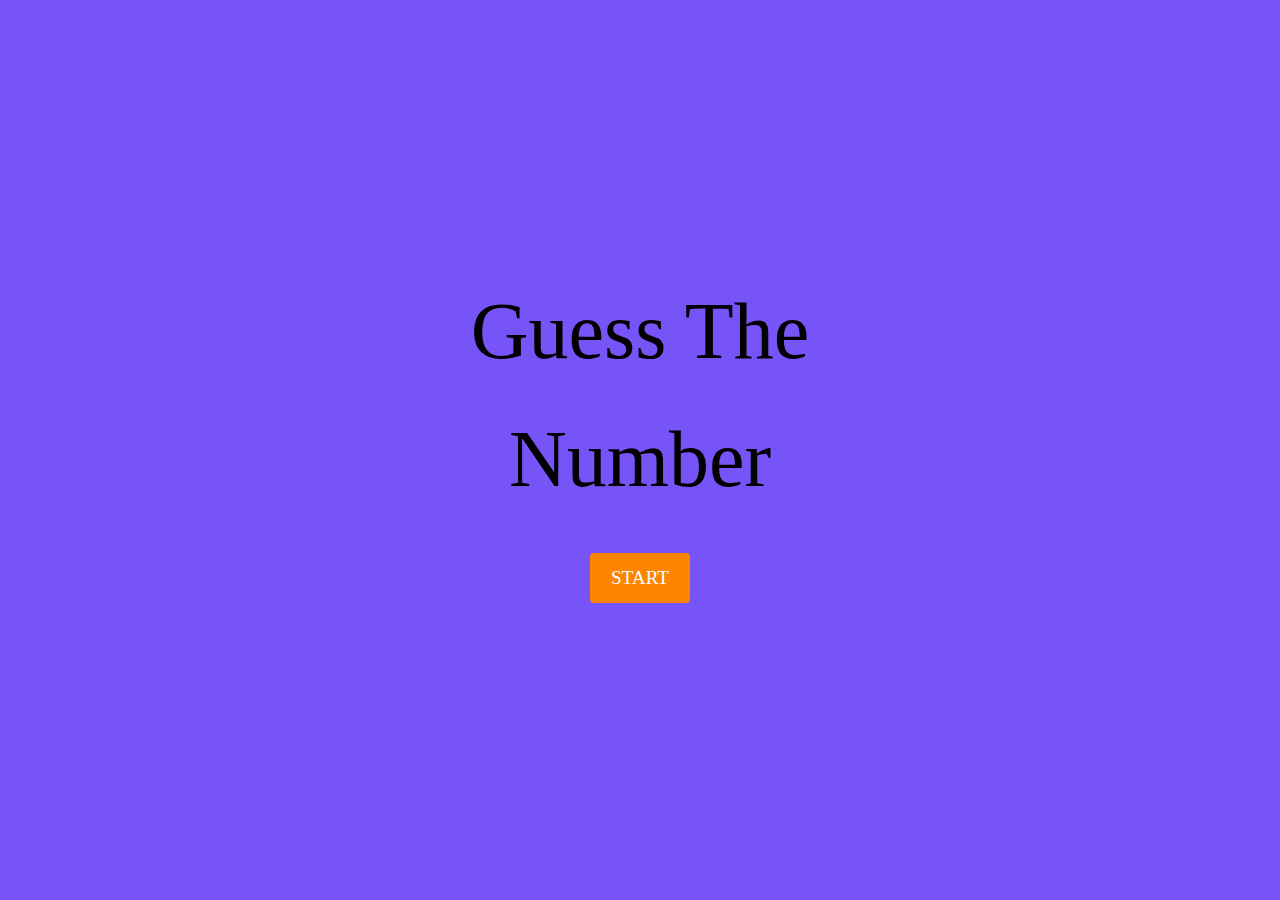
<file: index.html>
<!DOCTYPE html>
<html lang="en">

<head>
    <meta charset="UTF-8">
    <meta name="viewport" content="width=device-width, initial-scale=1.0">
    <link rel="stylesheet" href="style.css">
    <title>Guess It</title>
</head>

<body>
    <div class="container">
        <div class="logo">Guess The Number</div>
        <div class="button" id="start">START</div>
    </div>
    <script src="./app.js"></script>
</body>
</file>
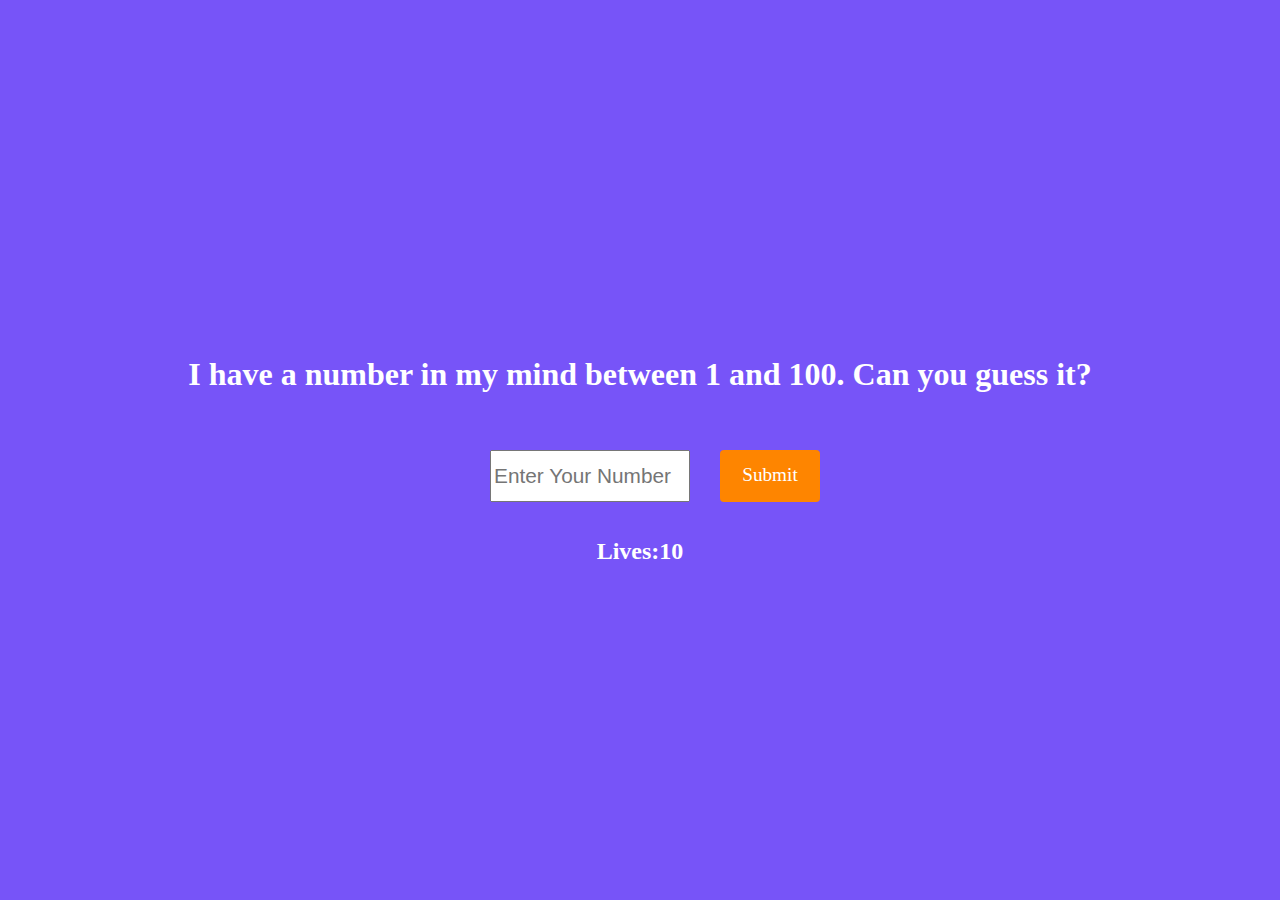
<file: game.html>
<!DOCTYPE html>
<html lang="en">

<head>
    <meta charset="UTF-8">
    <meta name="viewport" content="width=device-width, initial-scale=1.0">
    <title>Game</title>
    <link rel="stylesheet" href="style.css">
</head>

<body>
    <div class="container">
        <h1>I have a number in my mind between 1 and 100. Can you guess it?</h1>
        <div id="input-container">
            <input type="number" placeholder="Enter Your Number" name="number" id="number-input" min="1" max="100">
            <div class="button" id="submit">Submit</div>
        </div>
        <h2 id="lives-text">Lives:<span id="lives">10</span></h2>
        <div id="message"></div>
    </div>
    <script src="./game.js"></script>
</body>

</html>
</file>
<file: style.css>
@import url('https://fonts.googleapis.com/css2?family=Open+Sans:ital@1&display=swap');

* {
    margin: 0;
    padding: 0;
    box-sizing: border-box;
}

.container {
    background-image: url("https://i1.faceprep.in/ProGrad/guess-number-bg.png");
    background-color: #7754f8;
    background-size: cover;
    font-family: 'sans-serif';
    display: flex;
    flex-direction: column;
    justify-content: center;
    align-items: center;
    width: 100vw;
    height: 100vh;
    line-height: 1.6;
    padding: 0 20px;
}

.logo {
    font-size: 5em;
    columns: #fec800;
    width: 400px;
    text-align: center;
}

.button {
    background-color: #fe8500;
    margin: 30px 0;
    border-radius: 4px;
    padding: 10px 15px;
    min-width: 100px;
    text-align: center;
    font-size: 1.2em;
    color: white;
    cursor: pointer;
}

#input-container{
    display: flex;
    flex-wrap: wrap;
    justify-content: center;
}

h1{
    color: white;
    text-align: center;
    margin: 20px;
}

input{
    width: 200px;
    margin: 30px;
    height: 2.5em;
    text-align: center;
    font-size: 1.3em;
}

#lives-text{
    color: white;
}

#message{
    font-size: 1.5em;
    background-color: #fecb00;
    padding: 5px 15px;
    text-align: center;
    border-radius: 2px;
    display: none;
}
</file>
